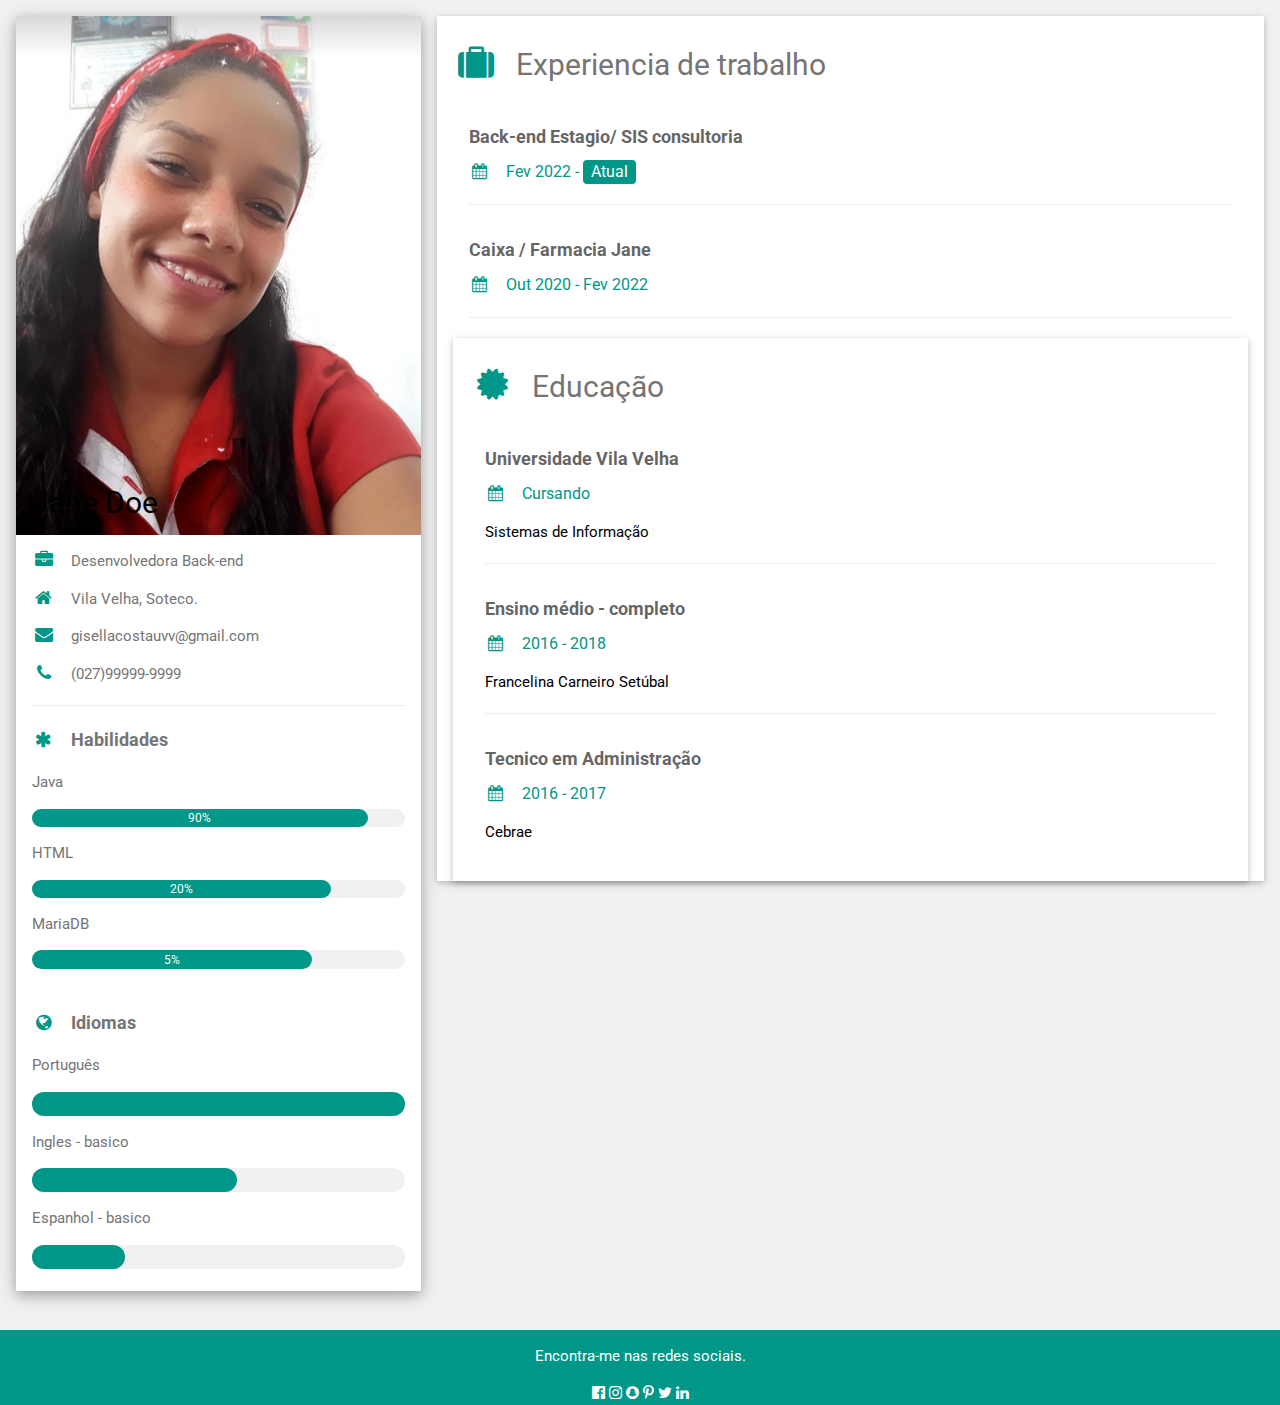
<file: Curriculo.html>
<!DOCTYPE html>
<html>
<head>
<title>W3.CSS Template</title>
<meta charset="UTF-8">
<meta name="viewport" content="width=device-width, initial-scale=1">
<link rel="stylesheet" href="https://www.w3schools.com/w3css/4/w3.css">
<link rel='stylesheet' href='https://fonts.googleapis.com/css?family=Roboto'>
<link rel="stylesheet" href="https://cdnjs.cloudflare.com/ajax/libs/font-awesome/4.7.0/css/font-awesome.min.css">
<style>
html,body,h1,h2,h3,h4,h5,h6 {font-family: "Roboto", sans-serif}
</style>
</head>
<body class="w3-light-grey">

<!-- Page Container -->
<div class="w3-content w3-margin-top" style="max-width:1400px;">

  <!-- The Grid -->
  <div class="w3-row-padding">
  
    <!-- Left Column -->
    <div class="w3-third">
    
      <div class="w3-white w3-text-grey w3-card-4">
        <div class="w3-display-container">
          <img src="fotoCurriculo.jpeg" style="width:100%" alt="foto">
          <div class="w3-display-bottomleft w3-container w3-text-black">
            <h2>Jane Doe</h2>
          </div>
        </div>
        <div class="w3-container">
          <p><i class="fa fa-briefcase fa-fw w3-margin-right w3-large w3-text-teal"></i>Desenvolvedora Back-end</p>
          <p><i class="fa fa-home fa-fw w3-margin-right w3-large w3-text-teal"></i>Vila Velha, Soteco.</p>
          <p><i class="fa fa-envelope fa-fw w3-margin-right w3-large w3-text-teal"></i>gisellacostauvv@gmail.com</p>
          <p><i class="fa fa-phone fa-fw w3-margin-right w3-large w3-text-teal"></i>(027)99999-9999</p>
          <hr>

          <p class="w3-large"><b><i class="fa fa-asterisk fa-fw w3-margin-right w3-text-teal"></i>Habilidades</b></p>
          <p>Java</p>
          <div class="w3-light-grey w3-round-xlarge w3-small">
            <div class="w3-container w3-center w3-round-xlarge w3-teal" style="width:90%">90%</div>
          </div>
          <p>HTML</p>
          <div class="w3-light-grey w3-round-xlarge w3-small">
            <div class="w3-container w3-center w3-round-xlarge w3-teal" style="width:80%">
              <div class="w3-center w3-text-white">20%</div>
            </div>
          </div>
          <p>MariaDB</p>
          <div class="w3-light-grey w3-round-xlarge w3-small">
            <div class="w3-container w3-center w3-round-xlarge w3-teal" style="width:75%">5%</div>
          </div>
          <br>

          <p class="w3-large w3-text-theme"><b><i class="fa fa-globe fa-fw w3-margin-right w3-text-teal"></i>Idiomas</b></p>
          <p>Português </p>
          <div class="w3-light-grey w3-round-xlarge">
            <div class="w3-round-xlarge w3-teal" style="height:24px;width:100%"></div>
          </div>
          <p>Ingles - basico</p>
          <div class="w3-light-grey w3-round-xlarge">
            <div class="w3-round-xlarge w3-teal" style="height:24px;width:55%"></div>
          </div>
          <p>Espanhol - basico</p>
          <div class="w3-light-grey w3-round-xlarge">
            <div class="w3-round-xlarge w3-teal" style="height:24px;width:25%"></div>
          </div>
          <br>
        </div>
      </div><br>

    <!-- End Left Column -->
    </div>

    <!-- Right Column -->
    <div class="w3-twothird">
    
      <div class="w3-container w3-card w3-white w3-margin-bottom">
        <h2 class="w3-text-grey w3-padding-16"><i class="fa fa-suitcase fa-fw w3-margin-right w3-xxlarge w3-text-teal"></i>Experiencia de trabalho</h2>
        <div class="w3-container">
          <h5 class="w3-opacity"><b>Back-end Estagio/ SIS consultoria</b></h5>
          <h6 class="w3-text-teal"><i class="fa fa-calendar fa-fw w3-margin-right"></i>Fev 2022 - <span class="w3-tag w3-teal w3-round">Atual</span></h6>
          <hr>
        </div>
        <div class="w3-container">
          <h5 class="w3-opacity"><b>Caixa / Farmacia Jane</b></h5>
          <h6 class="w3-text-teal"><i class="fa fa-calendar fa-fw w3-margin-right"></i>Out 2020 - Fev 2022</h6> 
          <hr>
        </div>
    

      <div class="w3-container w3-card w3-white">
        <h2 class="w3-text-grey w3-padding-16"><i class="fa fa-certificate fa-fw w3-margin-right w3-xxlarge w3-text-teal"></i>Educação</h2>
        <div class="w3-container">
          <h5 class="w3-opacity"><b>Universidade Vila Velha</b></h5>
          <h6 class="w3-text-teal"><i class="fa fa-calendar fa-fw w3-margin-right"></i>Cursando</h6>
          <p>Sistemas de Informação </p>
          <hr>
        </div>
        <div class="w3-container">
          <h5 class="w3-opacity"><b>Ensino médio - completo</b></h5>
          <h6 class="w3-text-teal"><i class="fa fa-calendar fa-fw w3-margin-right"></i>2016 - 2018</h6>
          <p>Francelina Carneiro Setúbal</p>
          <hr>
        </div>
        <div class="w3-container">
          <h5 class="w3-opacity"><b>Tecnico em Administração</b></h5>
          <h6 class="w3-text-teal"><i class="fa fa-calendar fa-fw w3-margin-right"></i>2016 - 2017</h6>
          <p>Cebrae</p><br>
        </div>
      </div>

    <!-- End Right Column -->
    </div>
    
  <!-- End Grid -->
  </div>
  
  <!-- End Page Container -->
</div>

<footer class="w3-container w3-teal w3-center w3-margin-top">
  <p>Encontra-me nas redes sociais.</p>
  <i class="fa fa-facebook-official w3-hover-opacity"></i>
  <i class="fa fa-instagram w3-hover-opacity"></i>
  <i class="fa fa-snapchat w3-hover-opacity"></i>
  <i class="fa fa-pinterest-p w3-hover-opacity"></i>
  <i class="fa fa-twitter w3-hover-opacity"></i>
  <i class="fa fa-linkedin w3-hover-opacity"></i>
</footer>

</body>
</html>
</file>
